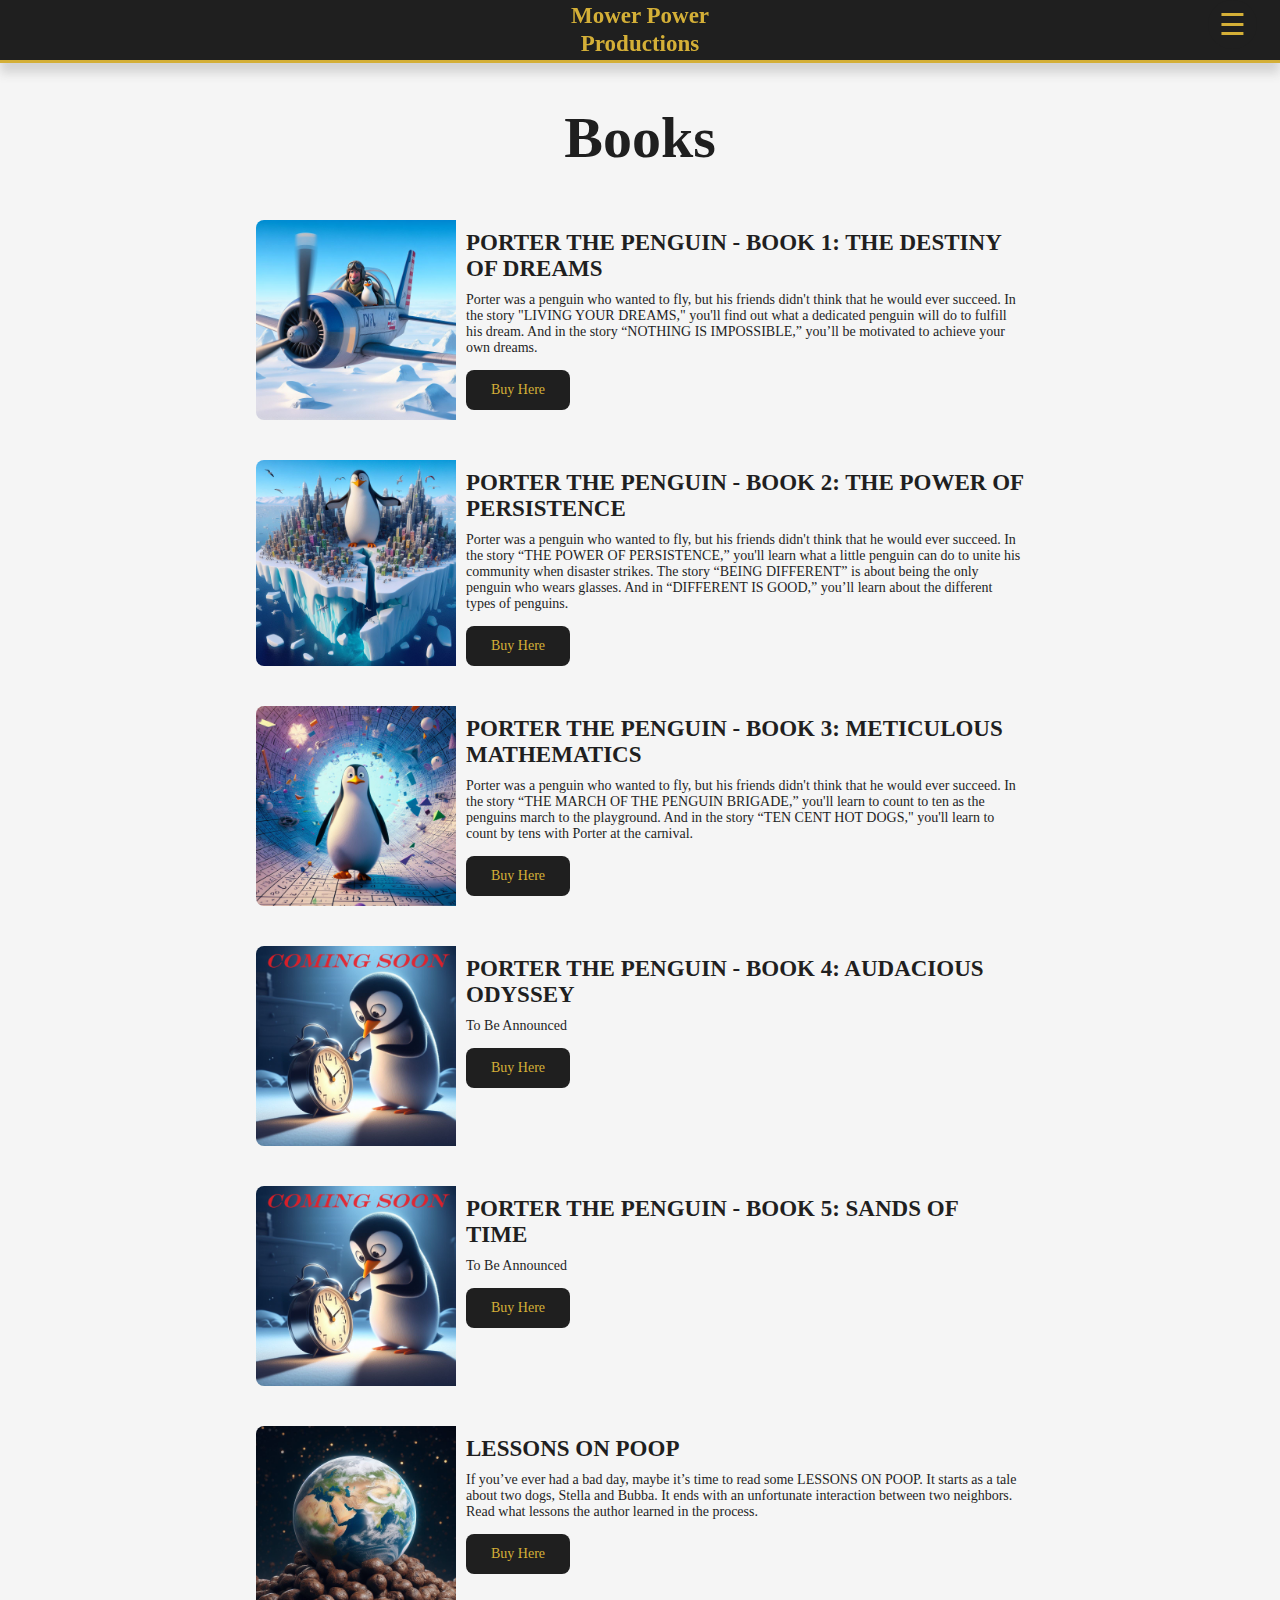
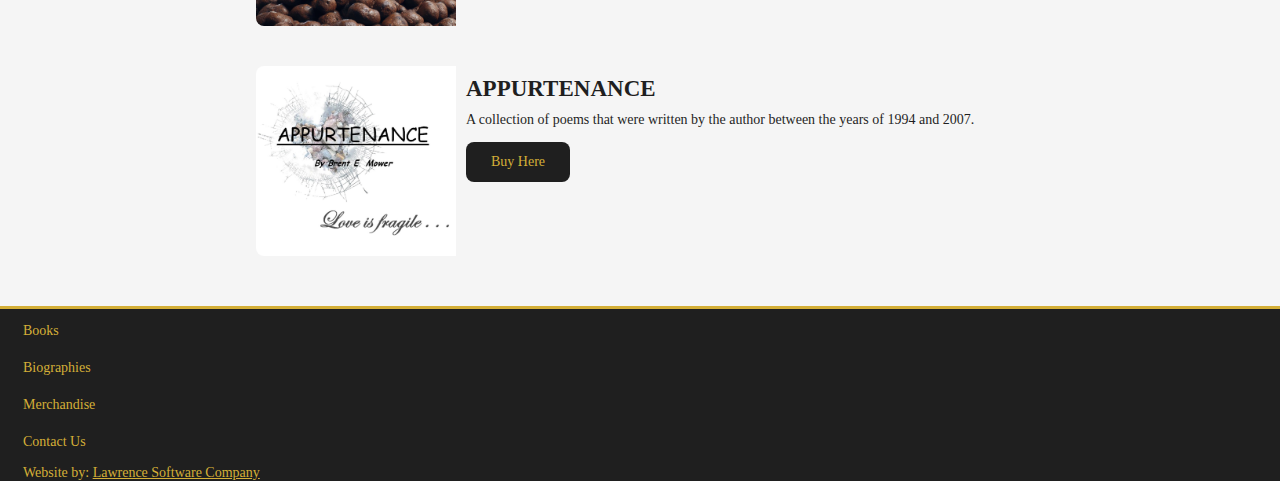
<file: index.html>
<!DOCTYPE html>
<html lang="en">
  <head>
    <meta charset="UTF-8" />
    <meta name="viewport" content="width=device-width, initial-scale=1.0" />
        <link rel="stylesheet" href="./assets/styles/index.css" />

    <link
      rel="icon"
      type="image/x-icon"
      href="./assets/imgs/Logo-MP_Productions.bmp"
    />

    <link rel="stylesheet" href="/assets/styles/index.css" />
    <title>Home</title>
  </head>
  <body>
    <!-- Navigation Modal -->
    <div class="modal" id="modal">
      <nav>
        <a href="./index.html" class="modalNavItem">Books</a>
        <a href="./biographies.html" class="modalNavItem">Biographies</a>
        <a href="./merchandise.html" class="modalNavItem">Merchandise</a>
        <a href="./contactus.html" class="modalNavItem">Contact Us</a>
        <button class="modalNavItem" onclick="toggleModal()">Close</button>
      </nav>
    </div>
    <!-- Website Header -->
    <header class="header">
      <div class="siteTitleContainer">
        <h2 class="siteTitleText">Mower Power</h2>
        <h2 class="siteTitleText">Productions</h2>
      </div>
      <!-- Floating menu button -->
      <div class="openNavContainer">
        <button onclick="toggleModal()">☰</button>
      </div>
    </header>

    <!-- main content -->
    <main class="main">
      <h1 class="PGContentTitle">Books</h1>
      <ol id="bookList" class="List"></ol>
    </main>
    <footer class="footer">
      <div>
        <nav class="footerNav">
          <a href="./index.html" class="footerNavItem">Books</a>
          <a href="./biographies.html" class="footerNavItem">Biographies</a>
          <a href="./merchandise.html" class="footerNavItem">Merchandise</a>
          <a href="./contactus.html" class="footerNavItem">Contact Us</a>
        </nav>
        <span class="creditSpan"
          >Website by:
          <a href="https://www.lawrencesoftwarecompany.com/" target="_blank"
            >Lawrence Software Company</a
          ></span
        >
      </div>
    </footer>
    <script src="./src/navScript.js"></script>
    <script src="./src/renderBooks.js"></script>
  </body>
</html>
</file>
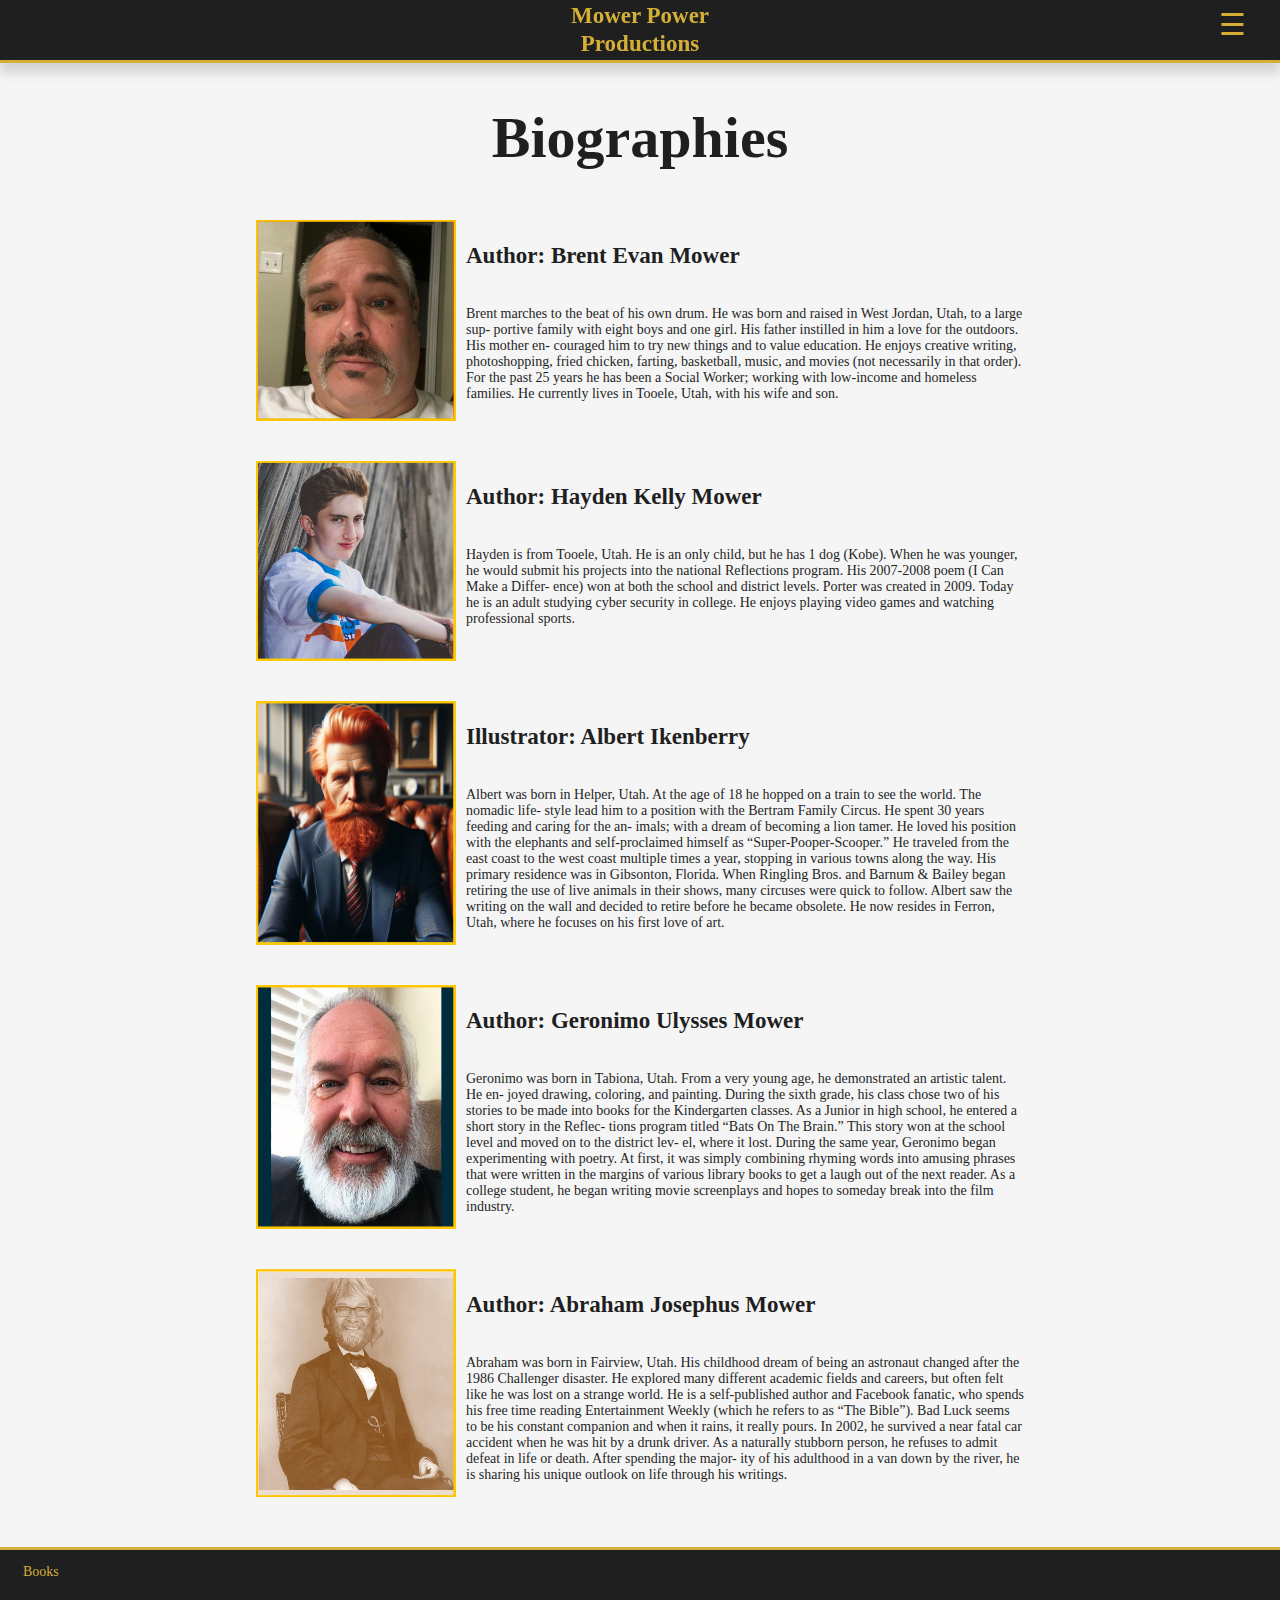
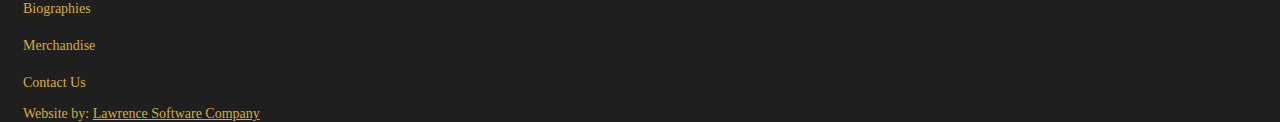
<file: biographies.html>
<!DOCTYPE html>
<html lang="en">
  <head>
    <meta charset="UTF-8" />
    <meta name="viewport" content="width=device-width, initial-scale=1.0" />
    <link rel="stylesheet" href="./assets/styles/index.css" />
    <link
      rel="icon"
      type="image/x-icon"
      href="./assets/imgs/Logo-MP_Productions.bmp"
    />
    <title>biographies</title>
  </head>
  <body>
    <!-- Navigation Modal -->
    <div class="modal" id="modal">
      <nav>
        <a href="./index.html" class="modalNavItem">Books</a>
        <a href="./biographies.html" class="modalNavItem">Biographies</a>
        <a href="./merchandise.html" class="modalNavItem">Merchandise</a>
        <a href="./contactus.html" class="modalNavItem">Contact Us</a>
        <button class="modalNavItem" onclick="toggleModal()">Close</button>
      </nav>
    </div>

    <header class="header">
      <div class="siteTitleContainer">
        <h2 class="siteTitleText">Mower Power</h2>
        <h2 class="siteTitleText">Productions</h2>
      </div>
      <div class="openNavContainer">
        <button onclick="toggleModal()">☰</button>
      </div>
    </header>
    <main class="main">
      <h1 class="PGContentTitle">Biographies</h1>
      <ol id="bioList" class="List"></ol>
    </main>

    <footer class="footer">
      <div>
        <nav class="footerNav">
          <a href="./index.html" class="footerNavItem">Books</a>
          <a href="./biographies.html" class="footerNavItem">Biographies</a>
          <a href="./merchandise.html" class="footerNavItem">Merchandise</a>
          <a href="./contactus.html" class="footerNavItem">Contact Us</a>
        </nav>
        <span class="creditSpan"
          >Website by:
          <a href="https://www.lawrencesoftwarecompany.com/" target="_blank"
            >Lawrence Software Company</a
          ></span
        >
      </div>
    </footer>
    <script src="./src/navScript.js"></script>
    <script src="./src/renderBios.js"></script>
  </body>
</html>
</file>
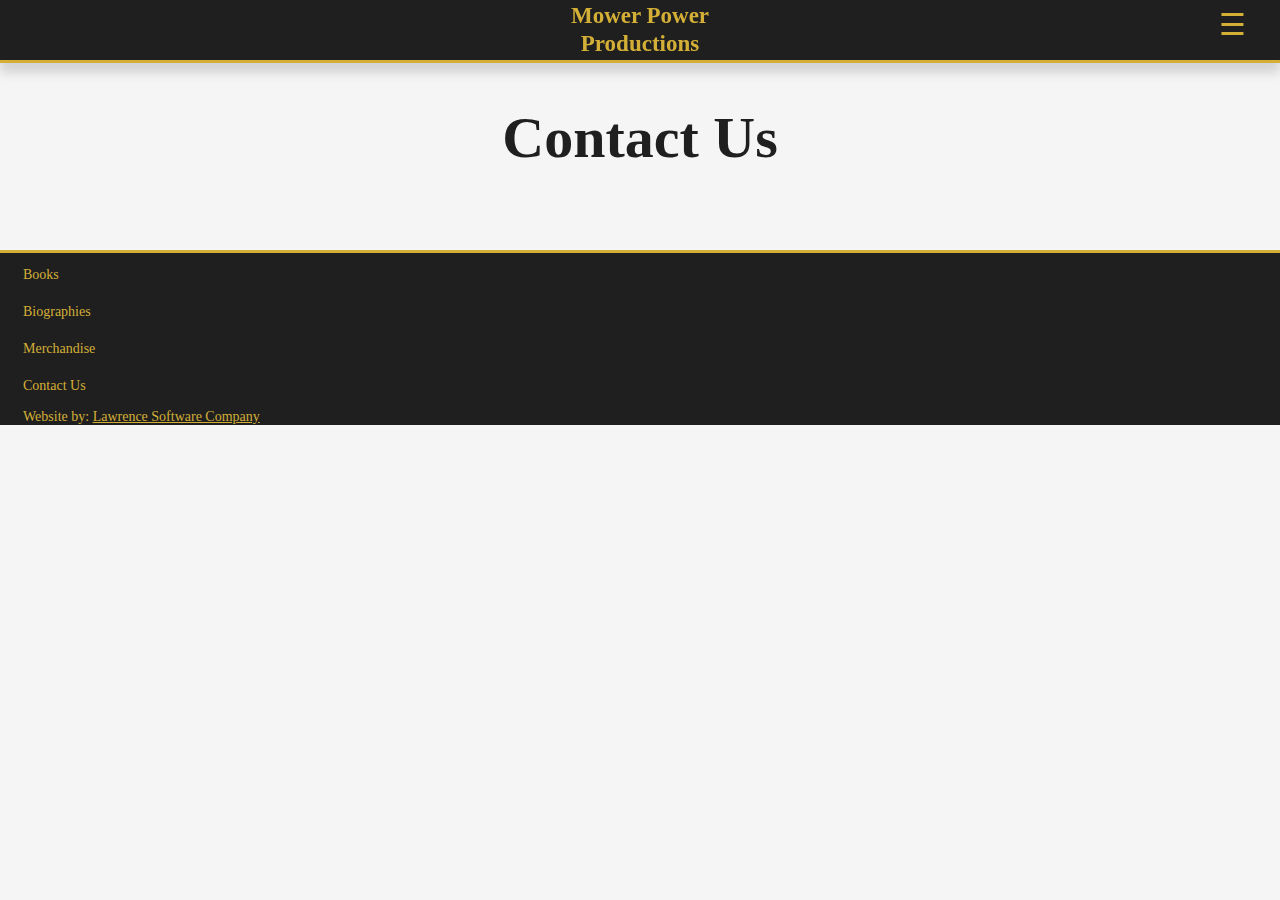
<file: contactus.html>
<!DOCTYPE html>
<html lang="en">
  <head>
    <meta charset="UTF-8" />
    <meta name="viewport" content="width=device-width, initial-scale=1.0" />
    <link rel="stylesheet" href="./assets/styles/index.css" />
    <link
      rel="icon"
      type="image/x-icon"
      href="./assets/imgs/Logo-MP_Productions.bmp"
    />
    <title>Contact Us</title>
  </head>
  <body>
    <!-- Navigation Modal -->
    <div class="modal" id="modal">
      <nav>
        <a href="./index.html" class="modalNavItem">Books</a>
        <a href="./biographies.html" class="modalNavItem">Biographies</a>
        <a href="./merchandise.html" class="modalNavItem">Merchandise</a>
        <a href="./contactus.html" class="modalNavItem">Contact Us</a>
        <button class="modalNavItem" onclick="toggleModal()">Close</button>
      </nav>
    </div>
    <!-- Website Header -->
    <header class="header">
      <div class="siteTitleContainer">
        <h2 class="siteTitleText">Mower Power</h2>
        <h2 class="siteTitleText">Productions</h2>
      </div>
      <div class="openNavContainer">
        <button onclick="toggleModal()">☰</button>
      </div>
    </header>

    <!-- Main content -->
    <main class="main">
      <h1 class="PGContentTitle">Contact Us</h1>
    </main>

    <footer class="footer">
      <div>
        <nav class="footerNav">
          <a href="./index.html" class="footerNavItem">Books</a>
          <a href="./biographies.html" class="footerNavItem">Biographies</a>
          <a href="./merchandise.html" class="footerNavItem">Merchandise</a>
          <a href="./contactus.html" class="footerNavItem">Contact Us</a>
        </nav>
        <span class="creditSpan"
          >Website by:
          <a href="https://www.lawrencesoftwarecompany.com/" target="_blank"
            >Lawrence Software Company</a
          ></span
        >
      </div>
    </footer>
    <script src="./src/navScript.js"></script>
  </body>
</html>
</file>
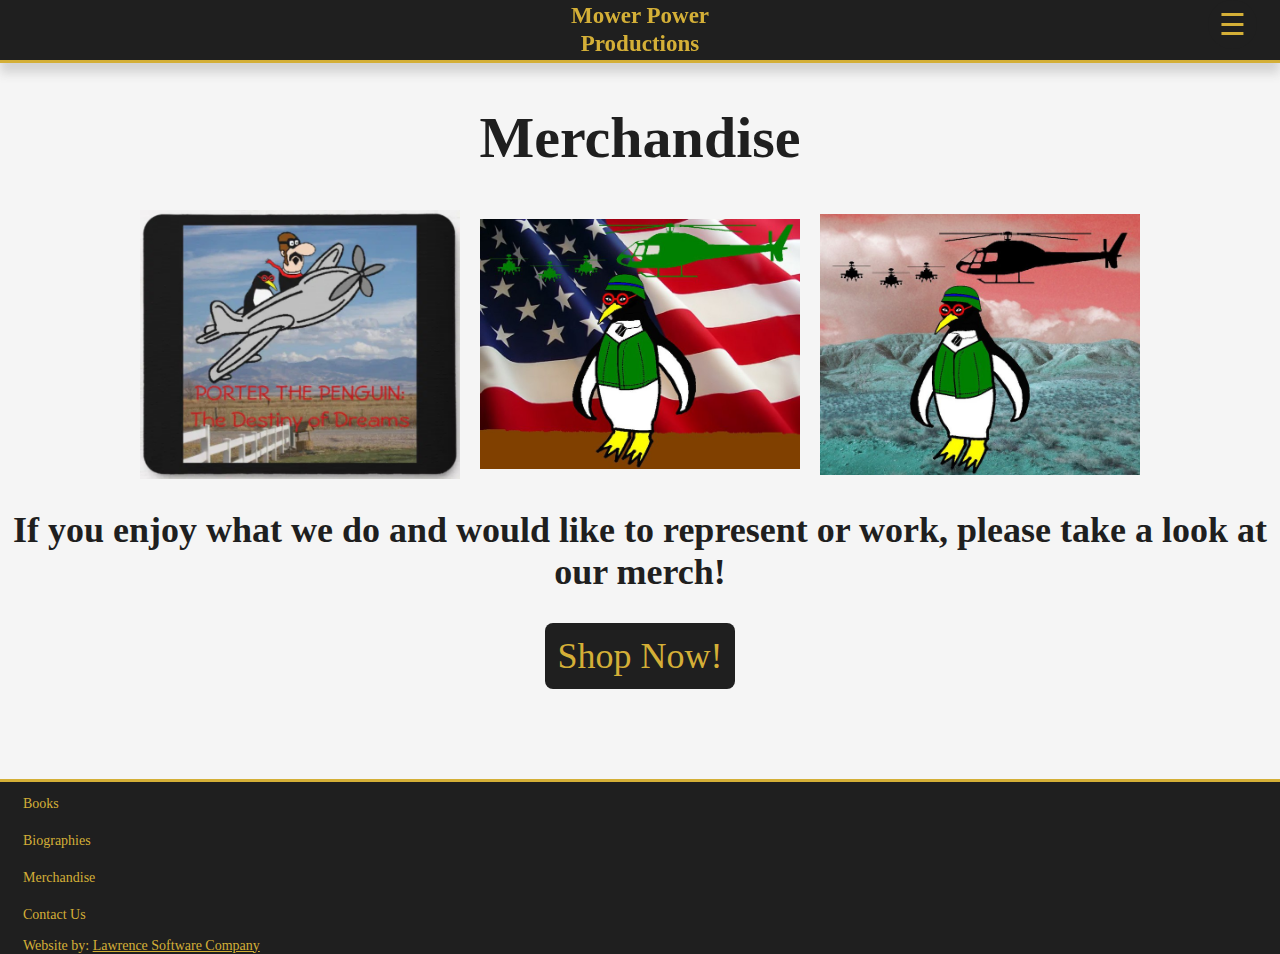
<file: merchandise.html>
<!DOCTYPE html>
<html lang="en">
  <head>
    <meta charset="UTF-8" />
    <meta name="viewport" content="width=device-width, initial-scale=1.0" />
    <link rel="stylesheet" href="./assets/styles/index.css" />
    <link
      rel="icon"
      type="image/x-icon"
      href="./assets/imgs/Logo-MP_Productions.bmp"
    />
    <title>merchandise</title>
  </head>
  <body>
    <!-- Navigation Modal -->
    <div class="modal" id="modal">
      <nav>
        <a href="./index.html" class="modalNavItem">Books</a>
        <a href="./biographies.html" class="modalNavItem">Biographies</a>
        <a href="./merchandise.html" class="modalNavItem">Merchandise</a>
        <a href="./contactus.html" class="modalNavItem">Contact Us</a>
        <button class="modalNavItem" onclick="toggleModal()">Close</button>
      </nav>
    </div>
    <!-- Website Header -->
    <header class="header">
      <div class="siteTitleContainer">
        <h2 class="siteTitleText">Mower Power</h2>
        <h2 class="siteTitleText">Productions</h2>
      </div>
      <div class="openNavContainer">
        <button onclick="toggleModal()">☰</button>
      </div>
    </header>

    <!-- main content -->
    <main class="main">
      <h1 class="PGContentTitle">Merchandise</h1>
      <div class="merchImgContainer">
        <img src="./assets/imgs/Merchandise-Porter1.jpg" alt="Porter Merch" />
        <img src="./assets/imgs/Merchandise-Porter2.jpg" alt="Porter Merch" />
        <img src="./assets/imgs/Merchandise-Porter3.jpg" alt="Porter Merch" />
      </div>
      <h2 class="merchAd">
        If you enjoy what we do and would like to represent or work, please take
        a look at our merch!
      </h2>
      <a
        href="https://www.zazzle.com/store/mowerpowerfamily/products"
        class="shopBtn"
        target="_blank"
        >Shop Now!</a
      >
    </main>

    <footer class="footer">
      <div>
        <nav class="footerNav">
          <a href="./index.html" class="footerNavItem">Books</a>
          <a href="./biographies.html" class="footerNavItem">Biographies</a>
          <a href="./merchandise.html" class="footerNavItem">Merchandise</a>
          <a href="./contactus.html" class="footerNavItem">Contact Us</a>
        </nav>
        <span class="creditSpan"
          >Website by:
          <a href="https://www.lawrencesoftwarecompany.com/" target="_blank"
            >Lawrence Software Company</a
          ></span
        >
      </div>
    </footer>
    <script src="./src/navScript.js"></script>
  </body>
</html>
</file>
<file: assets/styles/index.css>
:root {
  --black: #1f1f1f;
  --white: whitesmoke;
  --gold: #d4af37;
  --text: #fff;
  --blue: #05c3dd;
}

html {
  font-size: 10px;
  box-sizing: border-box;
}

body {
  margin: 0;
  padding: 0;
  background-color: var(--white);
}

h1 {
  font-size: 5.8rem;
  color: var(--black);
}

h2 {
  font-size: 3.6rem;
  color: var(--black);
}

h3 {
  font-size: 2.3rem;
  color: var(--black);
}

p {
  font-size: 1.4rem;
  color: var(--black);
  text-align: left;
}

button {
  background-color: transparent;
  outline: none;
  border: 0.1rem solid transparent;
  font-size: 3rem;
  cursor: pointer;
}

/* Modal Nav styling */

.modal {
  display: none;
  flex-direction: column;
  background-color: rgba(32, 32, 32, 0.387);
  position: fixed;
  top: 0;
  left: 0;
  width: 100%;
  height: 100vh;
  z-index: 10;
}

.modalNavItem {
  display: flex;
  align-items: center;
  justify-content: center;
  font-size: 5.8rem;
  text-decoration: none;
  height: 20vh;
  width: 100%;
}

.modalNavItem:hover {
  text-decoration: underline;
}

.modalNavItem:nth-child(odd) {
  background-color: var(--black);
  color: var(--gold);
  animation: fadeIn 0.6s;
}

.modalNavItem:nth-child(even) {
  background-color: var(--gold);
  color: var(--black);
  animation: fadeIn 0.8s;
}

button.modalNavItem {
}

/* Header styling */

.header {
  position: fixed;
  top: 0;
  left: 0;
  width: 100%;
  display: flex;
  align-items: center;
  justify-content: center;
  background-color: var(--black);
  height: 6rem;
  border-bottom: 0.3rem solid var(--gold);
  box-shadow: 0 1rem 1rem lightgray;
  z-index: 8;
}

.siteTitleText {
  font-size: 2.3rem;
  text-align: center;
  margin-bottom: 0.2rem;
  margin-top: 0.1rem;
  color: var(--gold);
}

/* Floating menu button styling */

.openNavContainer {
  position: fixed;
  display: flex;
  align-items: center;
  justify-content: center;
  right: 0;
  margin-right: 2.3rem;
  top: 0;
  margin-bottom: 3rem;
  background-color: var(--black);
  border-radius: 50%;
  /* box-shadow: 0 1rem 1rem rgba(5, 5, 5, 0.288); */
  width: 4.5rem;
  height: 4.5rem;
  border: 0.2rem solid transparent;
  transition: all 0.5s;
  z-index: 5;
}

.openNavContainer:hover {
  border-color: var(--gold);
}

.openNavContainer button {
  color: var(--gold);
  /* transition: all 0.5s; */
}

/* Main styling */

.main {
  margin-top: 6.5rem;
  margin-bottom: 4rem;
  display: flex;
  flex-direction: column;
  align-items: center;
  justify-content: center;
  width: 100%;
  margin-left: auto;
  margin-right: auto;
}

.PGContentTitle {
}

/* Book Page styling */

.List {
  width: 60%;
  list-style: none;
  display: flex;
  flex-direction: column;
  padding-left: 0;
  gap: 4rem;
}

.book {
  display: grid;
  grid-template-columns: 1fr 4fr;
  /* height: 20rem; */
  border-radius: 0.8rem;
  transition: all 0.7s;
  gap: 1rem;
}

.book:hover {
  box-shadow: 0 1rem 1rem lightgray;
  transform: scale(1.05);
}

.book img {
  width: 20rem;
  height: 100%;
  border-radius: 0.8rem 0rem 0rem 0.8rem;
}

.bookTxtContainer h3 {
  margin-top: 1rem;
  margin-bottom: 1rem;
}

.bookTxtContainer p {
  margin-top: 0;
}

.bookTxtContainer a {
  display: block;
  width: 8rem;
  text-decoration: none;
  background-color: var(--black);
  color: var(--gold);
  font-size: 1.4rem;
  padding: 1rem 1rem 1rem 1rem;
  text-align: center;
  border-radius: 0.8rem;
  border: 0.2rem solid transparent;
  transition: all 0.5s;
}

.bookTxtContainer a:hover {
  border-color: var(--gold);
  box-shadow: 0 1rem 1rem lightgray;
}

/* Bios styling */

.BioContainer {
  display: grid;
  grid-template-columns: 1fr 4fr;
  gap: 1rem;
}

.BioContainer img {
  width: 20rem;
  height: 100%;
}

.bioTxtContainer {
  display: flex;
  flex-direction: column;
}

/* Merch Styling */

.merchImgContainer {
  display: flex;
  flex-direction: row;
  align-items: center;
  justify-content: center;
  gap: 2rem;
}

.merchImgContainer img {
  width: 25%;
}

.merchAd {
  text-align: center;
  padding-left: 1rem;
  padding-right: 1rem;
}

.shopBtn {
  display: block;
  /* width: 10rem; */
  text-decoration: none;
  background-color: var(--black);
  color: var(--gold);
  font-size: 3.6rem;
  /* letter-spacing: 1rem; */
  padding: 1rem 1rem 1rem 1rem;
  text-align: center;
  border-radius: 0.8rem;
  border: 0.2rem solid transparent;
  transition: all 0.5s;
  margin-bottom: 5rem;
}

.shopBtn:hover {
  border-color: var(--gold);
  box-shadow: 0 1rem 1rem lightgray;
}

/* Footer styling */

.footer {
  width: 100%;
  min-height: 5rem;
  display: grid;
  grid-template-columns: 1fr;
  background-color: var(--black);
  border-top: 0.3rem solid var(--gold);
}

.footerNav {
  display: flex;
  flex-direction: column;
  gap: 2rem;
  padding: 0;
  margin-left: 2.3rem;
  margin-top: 1.4rem;
  margin-bottom: 1.4rem;
}

.footerNavItem {
  color: var(--gold);
  text-decoration: none;
  font-size: 1.4rem;
  border-bottom: 0.1rem solid transparent;
  width: max-content;
  transition: all 0.5s;
}

.footerNavItem:hover {
  border-color: var(--gold);
}

.creditSpan {
  margin-left: 2.3rem;
  margin-top: 99%;
  color: var(--gold);
  font-size: 1.4rem;
  margin-bottom: 2.3rem;
}

.creditSpan a {
  color: var(--gold);
}

@keyframes fadeIn {
  0% {
    opacity: 0;
  }
  100% {
    opacity: 1;
  }
}

@media screen and (max-width: 768px) {
  .List {
    width: 100%;
  }
  .book {
    display: flex;
    flex-direction: column;
    width: 90%;
    margin-left: auto;
    margin-right: auto;
  }

  .book img {
    width: 100%;
    border-radius: 0.8rem 0.8rem 0 0;
  }

  .BioContainer {
    display: flex;
    flex-direction: column;
    width: 90%;
    margin-left: auto;
    margin-right: auto;
  }

  .BioContainer img {
    width: 100%;
    /* border-radius: 0.8rem 0.8rem 0 0; */
  }
}
</file>
